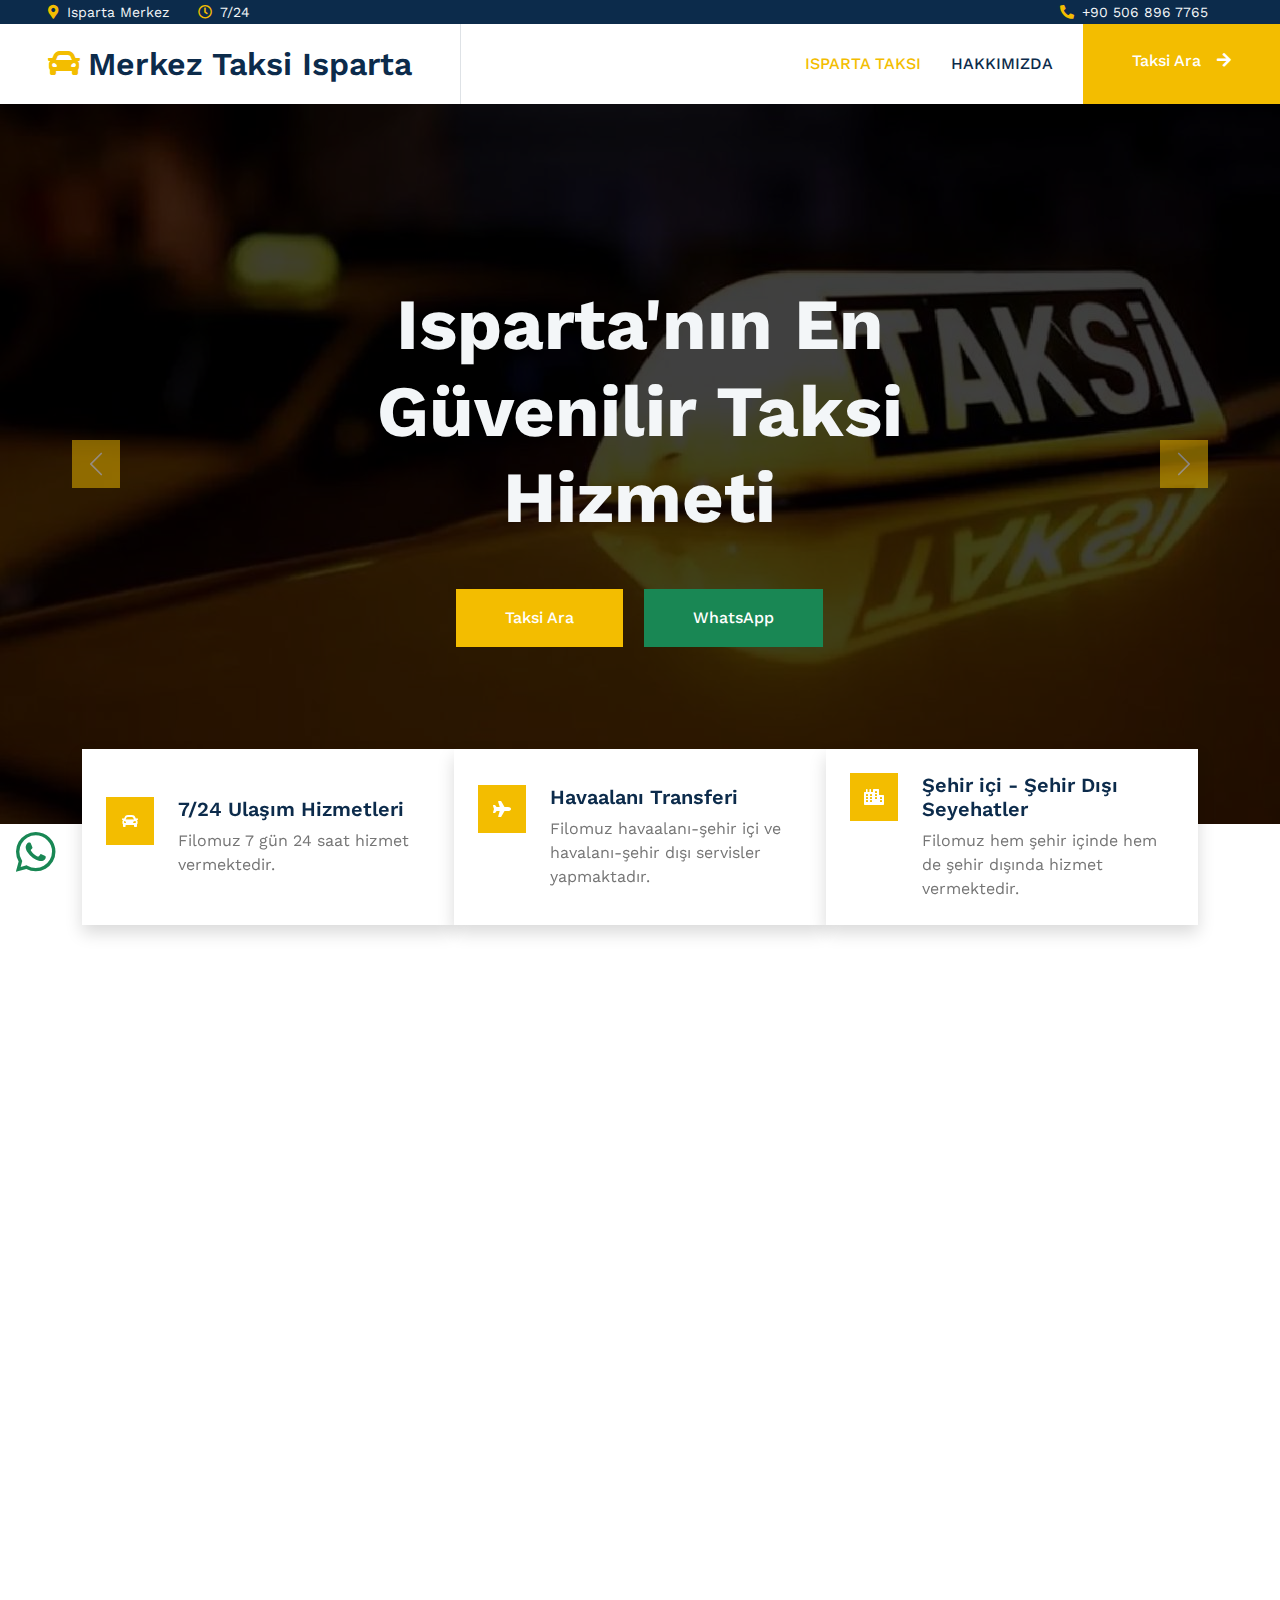
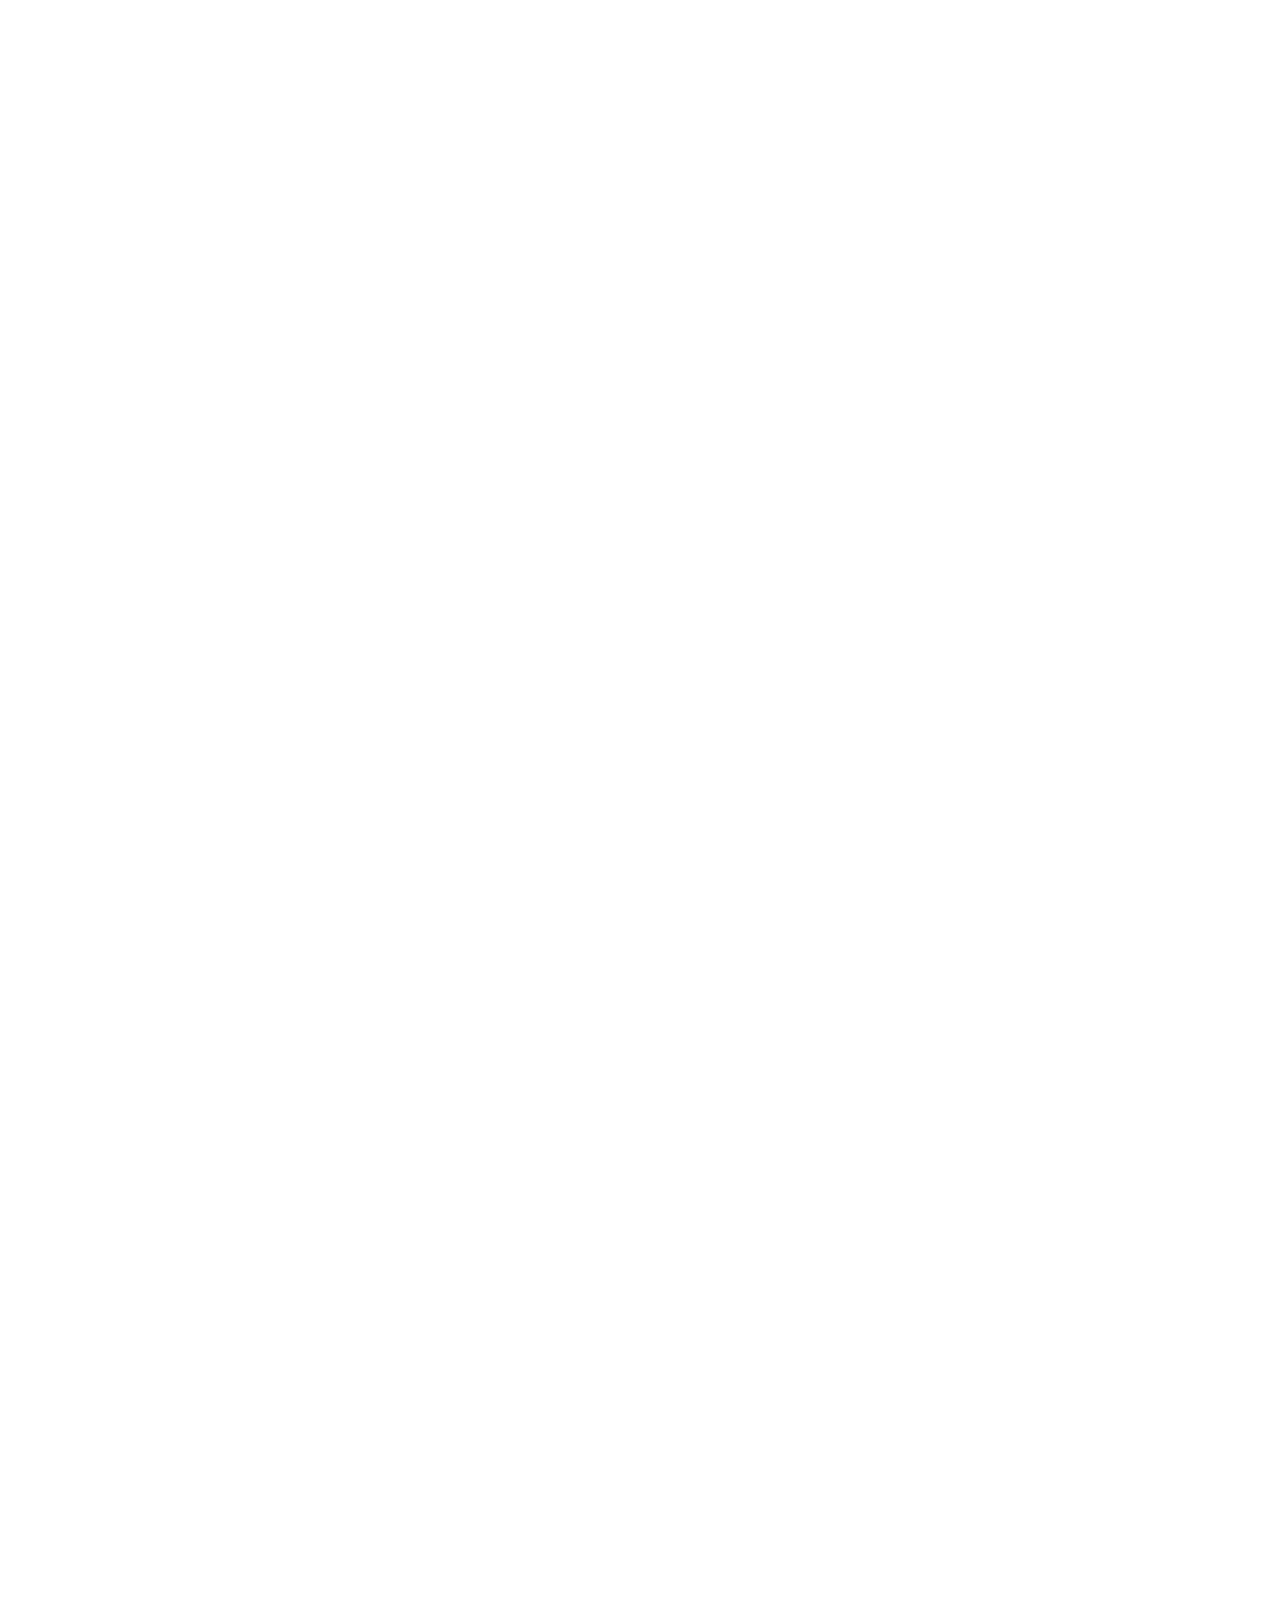
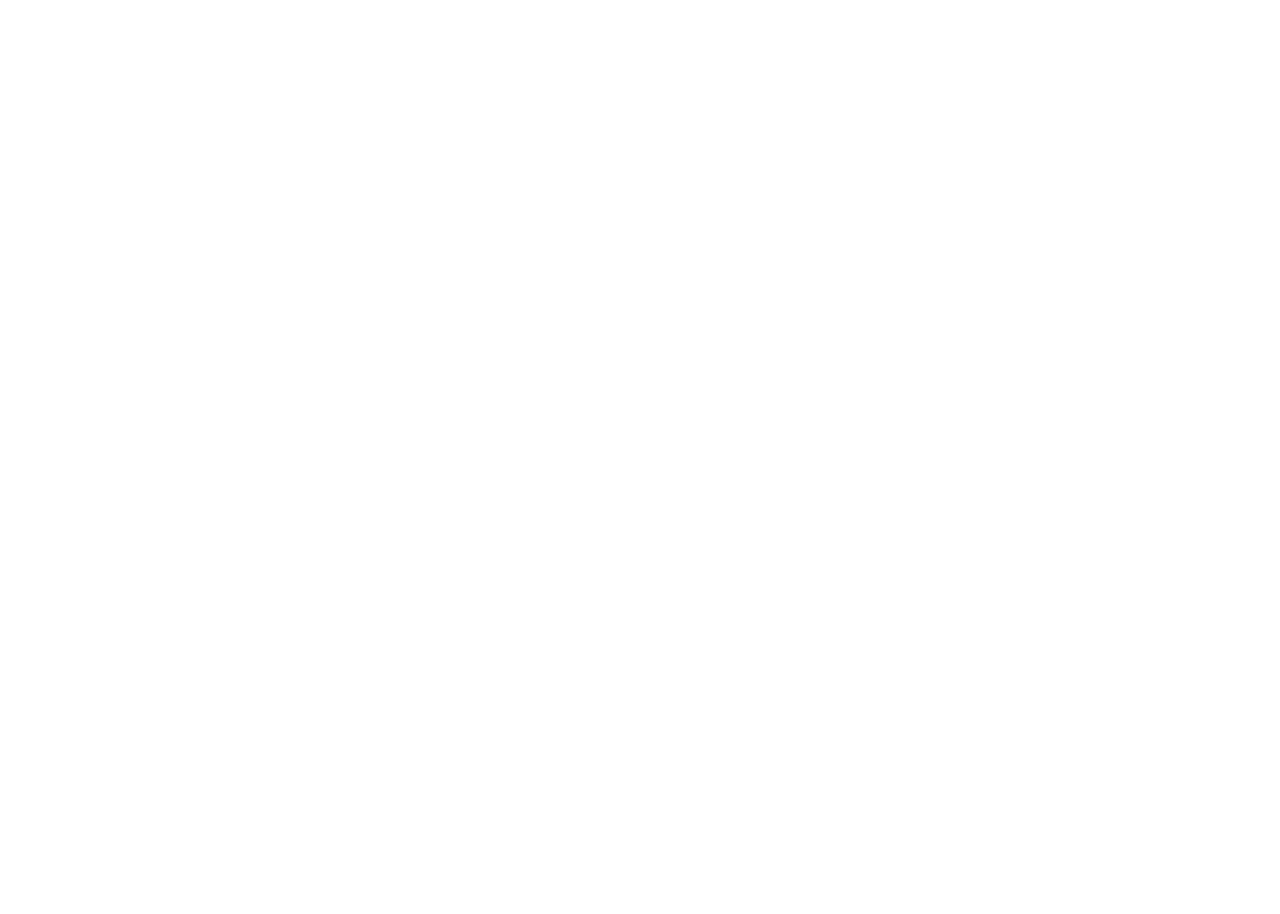
<file: index.html>
<!DOCTYPE html>
<html lang="en">
  <head>
    <meta charset="utf-8" />
    <title>Merkez Taksi Isparta</title>
    <meta content="width=device-width, initial-scale=1.0" name="viewport" />
    <meta content="" name="keywords" />
    <meta content="" name="description" />

    <!-- Favicon -->
    <link href="img/favicon.ico" rel="icon" />

    <!-- Google Web Fonts -->
    <link rel="preconnect" href="https://fonts.googleapis.com" />
    <link rel="preconnect" href="https://fonts.gstatic.com" crossorigin />
    <link
      href="https://fonts.googleapis.com/css2?family=Work+Sans:wght@400;500;600;700&display=swap"
      rel="stylesheet"
    />

    <!-- Icon Font Stylesheet -->
    <link
      href="https://cdnjs.cloudflare.com/ajax/libs/font-awesome/5.10.0/css/all.min.css"
      rel="stylesheet"
    />
    <link
      href="https://cdn.jsdelivr.net/npm/bootstrap-icons@1.4.1/font/bootstrap-icons.css"
      rel="stylesheet"
    />

    <!-- Libraries Stylesheet -->
    <link href="lib/animate/animate.min.css" rel="stylesheet" />
    <link href="lib/owlcarousel/assets/owl.carousel.min.css" rel="stylesheet" />

    <!-- Customized Bootstrap Stylesheet -->
    <link href="css/bootstrap.min.css" rel="stylesheet" />

    <!-- Template Stylesheet -->
    <link href="css/style.css" rel="stylesheet" />
  </head>

  <body>
    <!-- Spinner Start -->
    <div
      id="spinner"
      class="show bg-white position-fixed translate-middle w-100 vh-100 top-50 start-50 d-flex align-items-center justify-content-center"
    >
      <div class="spinner-grow text-primary" role="status"></div>
    </div>
    <!-- Spinner End -->

    <!-- Topbar Start -->
    <div class="container-fluid bg-dark text-light p-0">
      <div class="row gx-0 d-none d-lg-flex">
        <div class="col-lg-7 px-5 text-start">
          <div class="h-100 d-inline-flex align-items-center me-4">
            <small class="fa fa-map-marker-alt text-primary me-2"></small>
            <small>Isparta Merkez</small>
          </div>
          <div class="h-100 d-inline-flex align-items-center">
            <small class="far fa-clock text-primary me-2"></small>
            <small>7/24</small>
          </div>
        </div>
        <div class="col-lg-5 px-5 text-end">
          <div class="h-100 d-inline-flex align-items-center me-4">
            <small class="fa fa-phone-alt text-primary me-2"></small>
            <small>+90 506 896 7765</small>
          </div>
        </div>
      </div>
    </div>
    <!-- Topbar End -->

    <!-- Navbar Start -->
    <nav class="navbar navbar-expand-lg bg-white navbar-light sticky-top p-0">
      <a
        href="index.html"
        class="navbar-brand d-flex align-items-center border-end px-4 px-lg-5"
      >
        <h2 class="m-0">
          <i class="fa fa-car text-primary me-2"></i>Merkez Taksi Isparta
        </h2>
      </a>
      <button
        type="button"
        class="navbar-toggler me-4"
        data-bs-toggle="collapse"
        data-bs-target="#navbarCollapse"
      >
        <span class="navbar-toggler-icon"></span>
      </button>
      <div class="collapse navbar-collapse" id="navbarCollapse">
        <div class="navbar-nav ms-auto p-4 p-lg-0">
          <a href="index.html" class="nav-item nav-link active"
            >Isparta Taksi</a
          >
          <a href="contact.html" class="nav-item nav-link"> Hakkımızda </a>
        </div>
        <a href="tel:+905068967765" class="btn btn-primary py-4 px-lg-5 d-none d-lg-block"
          >Taksi Ara<i class="fa fa-arrow-right ms-3"></i
        ></a>
      </div>
    </nav>
    <!-- Navbar End -->

    <!-- Carousel Start -->
    <div class="container-fluid p-0 wow fadeIn" data-wow-delay="0.1s">
      <div id="header-carousel" class="carousel slide" data-bs-ride="carousel">
        <div class="carousel-inner">
          <div class="carousel-item active">
            <img class="w-100" src="img/taxi.jpg" alt="Image" />
            <div class="carousel-caption">
              <div class="container">
                <div class="row justify-content-center">
                  <div class="col-lg-7">
                    <h1 class="display-2 text-light mb-5 animated slideInDown">
                      Isparta'nın En Güvenilir Taksi Hizmeti
                    </h1>
                    <a href="tel:+905068967765" class="btn btn-primary py-sm-3 px-sm-5"
                      >Taksi Ara</a
                    >
                    <a href="https://wa.me/905068967765" class="btn btn-success py-sm-3 px-sm-5 ms-3"
                      >WhatsApp</a
                    >
                  </div>
                </div>
              </div>
            </div>
          </div>
          <div class="carousel-item">
            <img class="w-100" src="img/taksispot.webp" alt="Image" />
            <div class="carousel-caption">
              <div class="container">
                <div class="row justify-content-center">
                  <div class="col-lg-7">
                    <h1 class="display-2 text-light mb-5 animated slideInDown">
                      Isparta'nın Tüm Semtlerinde Hizmetinizde
                    </h1>
                    <a href="" class="btn btn-primary py-sm-3 px-sm-5"
                      >Taksi Ara</a
                    >
                    <a href="" class="btn btn-success py-sm-3 px-sm-5 ms-3"
                      >Whatsapp</a
                    >
                  </div>
                </div>
              </div>
            </div>
          </div>
        </div>
        <button
          class="carousel-control-prev"
          type="button"
          data-bs-target="#header-carousel"
          data-bs-slide="prev"
        >
          <span class="carousel-control-prev-icon" aria-hidden="true"></span>
          <span class="visually-hidden">Önceki</span>
        </button>
        <button
          class="carousel-control-next"
          type="button"
          data-bs-target="#header-carousel"
          data-bs-slide="next"
        >
          <span class="carousel-control-next-icon" aria-hidden="true"></span>
          <span class="visually-hidden">Sonraki</span>
        </button>
      </div>
    </div>
    <!-- Carousel End -->

    <!-- Facts Start -->
    <div class="container-fluid facts py-5 pt-lg-0">
      <div class="container py-5 pt-lg-0">
        <div class="row gx-0">
          <div class="col-lg-4 wow fadeIn" data-wow-delay="0.1s">
            <div
              class="bg-white shadow d-flex align-items-center h-100 p-4"
              style="min-height: 150px"
            >
              <div class="d-flex">
                <div class="flex-shrink-0 btn-lg-square bg-primary">
                  <i class="fa fa-car text-white"></i>
                </div>
                <div class="ps-4">
                  <h5>7/24 Ulaşım Hizmetleri</h5>
                  <span>Filomuz 7 gün 24 saat hizmet vermektedir.</span>
                </div>
              </div>
            </div>
          </div>
          <div class="col-lg-4 wow fadeIn" data-wow-delay="0.3s">
            <div
              class="bg-white shadow d-flex align-items-center h-100 p-4"
              style="min-height: 150px"
            >
              <div class="d-flex">
                <div class="flex-shrink-0 btn-lg-square bg-primary">
                  <i class="fa fa-plane text-white"></i>
                </div>
                <div class="ps-4">
                  <h5>Havaalanı Transferi</h5>
                  <span
                    >Filomuz havaalanı-şehir içi ve havalanı-şehir dışı
                    servisler yapmaktadır.</span
                  >
                </div>
              </div>
            </div>
          </div>
          <div class="col-lg-4 wow fadeIn" data-wow-delay="0.5s">
            <div
              class="bg-white shadow d-flex align-items-center h-100 p-4"
              style="min-height: 150px"
            >
              <div class="d-flex">
                <div class="flex-shrink-0 btn-lg-square bg-primary">
                  <i class="fa fa-city text-white"></i>
                </div>
                <div class="ps-4">
                  <h5>Şehir içi - Şehir Dışı Seyehatler</h5>
                  <span
                    >Filomuz hem şehir içinde hem de şehir dışında hizmet
                    vermektedir.</span
                  >
                </div>
              </div>
            </div>
          </div>
        </div>
      </div>
    </div>
    <!-- Facts End -->

    <!-- About Start -->
    <div class="container-xxl py-6">
      <div class="container">
        <div class="row g-5">
          <div class="col-lg-6 wow fadeInUp" data-wow-delay="0.1s">
            <div
              class="position-relative overflow-hidden ps-5 pt-5 h-100"
              style="min-height: 400px"
            >
              <img
                class="position-absolute w-140 h-140"
                src="img/f.png"
                alt=""
                style="object-fit: cover"
              />
              <img
                class="position-absolute top-0 start-0 bg-white pe-3 pb-3"
                src="img/merkez-taksi-isparta-logo.webp"
                alt=""
                style="width: 200px; height: 80px"
              />
            </div>
          </div>
          <div id="#hakkimizda" class="col-lg-6 wow fadeInUp" data-wow-delay="0.5s">
            <div class="h-100">
              <h6 class="text-primary text-uppercase mb-2">Hakkımızda</h6>
              <h1 class="display-6 mb-4">Isparta Merkez Taksi</h1>
              <p>
                Isparta Merkez Taksi, 2015 yılından beri Isparta’da en güvenilir
                ve konforlu taksi hizmeti sunmayı ilke edinmiş bir firmadır.
                Müşterilerimizin memnuniyetini her zaman ön planda tutarak,
                kaliteli ve güvenli bir ulaşım hizmeti sunmak için çalışıyoruz.</br></br>
                Filomuz: Filomuzda, son model ve klimalı araçlar yer almaktadır.
                Araçlarımızın bakımları düzenli olarak yapılmakta ve her zaman
                temiz ve hijyenik bir şekilde müşterilerimizin hizmetine
                sunulmaktadır.</br></br> Sürücülerimiz: Sürücülerimiz, deneyimli, güler
                yüzlü ve trafik kurallarına uyan kişilerden oluşmaktadır.
                Müşterilerimize en iyi hizmeti sunmak için sürekli eğitim
                almaktadırlar.
              </p>
             
              </div>
            </div>
          </div>
        </div>
      </div>
    </div>
    <!-- About End -->

    <!-- Courses Start -->
    <div class="container-xxl courses my-6 py-6 pb-0">
      <div class="container">
        <div
          class="text-center mx-auto mb-5 wow fadeInUp"
          data-wow-delay="0.1s"
          style="max-width: 500px"
        >
          <h6 class="text-primary text-uppercase mb-2">Profesyonel Taksi Hizmeti
            Hizmetlerimiz</h6>
          <h1 class="display-6 mb-4">
            Güler Yüzlü Tecrübeli Şoför Kadromuz ile Hizmetinizdeyiz.
          </h1>
        </div>
        <div class="row g-4 justify-content-center">
          <div class="col-lg-4 col-md-6 wow fadeInUp" data-wow-delay="0.1s">
            <div
              class="courses-item d-flex flex-column bg-white overflow-hidden h-100"
            >
              <div class="text-center p-4 pt-0">
                <div
                  class="d-inline-block bg-primary text-white fs-5 py-1 px-4 mb-4"
                >
                 
                </div>
                <h5 class="mb-3">Askerlere İndirim</h5>
                <p>
                  Isparta’ya gelen ve Isparta’da hizmet veren tüm askeri personele çeşitli oranlarda indirimlerimiz vardır.
                </p>
                
              </div>
              <div class="position-relative mt-auto">
                <img class="img-fluid" src="img/turk-askeri-6.webp" alt="" />
                
              </div>
            </div>
          </div>
          <div class="col-lg-4 col-md-6 wow fadeInUp" data-wow-delay="0.3s">
            <div
              class="courses-item d-flex flex-column bg-white overflow-hidden h-100"
            >
              <div class="text-center p-4 pt-0">
                <div
                  class="d-inline-block bg-primary text-white fs-5 py-1 px-4 mb-4"
                >
                 
                </div>
                <h5 class="mb-3">SDÜ Öğrencilerine İndirim</h5>
                <p>
                  Süleyman Demirel Üniversitesi tm öğrencilerine çeşitli oranlarda indirimlerimiz vardır.
                </p>
                
              </div>
              <div class="position-relative mt-auto">
                <img class="img-fluid" src="img/hk2.jpg" alt="" />
               
              </div>
            </div>
          </div>
          
          <div class="col-lg-8 my-6 mb-0 wow fadeInUp" data-wow-delay="0.1s">
            <div class="bg-primary text-center p-5">
              <h1 class="mb-4">İletişime Geçin</h1>
              <p class="text-dark">
                Şikayet ve önerileriniz için aşağıdan iletişime geçebilirsiniz.
              </p>
                  <div class="col-12">
                    <a href="https://wa.me/905068967765" class="btn w-100 btn-dark btn-lg text-primary ">Mesaj</a>
                  </div>
                </div>
          
            </div>
          </div>
          
        </div>
      </div>
    </div>
    <!-- Courses End -->

    <!-- Features Start -->
    <div class="container">
      <div class="row row-cols-1 row-cols-md-3 g-4 wow fadeInUp">
        <div class="col">
          <div class="card text-center bg-transparent border border-info">
            <div class="card-body">
              <h1 class="card-title text-info" style="font-size: 4rem;">2015
                </h1>
              <p class="card-text text-info" style="font-size: 2rem;">2015 Yılından İtibaren</p>
            </div>
          </div>
        </div>
        <div class="col">
          <div class="card text-center bg-transparent border border-success">
            <div class="card-body">
              <h1 class="card-title text-success" style="font-size: 4rem;">4000+</h1>
              <p class="card-text text-success" style="font-size: 2rem;">Taksi Hizmeti Alanı</p>
            </div>
          </div>
        </div>
        
        <div class="col">
          <div class="card text-center bg-transparent border border-warning">
            <div class="card-body">
              <h1 class="card-title text-warning" style="font-size: 4rem;">20 +
                </h1>
              <p class="card-text text-warning" style="font-size: 2rem;">Taksi Araç Sayısı</p>
            </div>
          </div>
        </div>
      </div>
  
    </div>
<br><br><br>

    <div class="container">
      <div class="row justify-content-center wow fadeInUp">
        <div class="col-md-6 text-center">
          <h4 class="mb-3 text-warning">Müşteri Memnuniyeti</h4>
          <h1 class="mb-">Isparta’da Taksi Hizmetimizden Faydalanan Değerli Müşterilerimiz</h1>
        </div>
      </div>
    </div>


    <!-- Testimonial Start -->
    <div class="container-xxl py-6">
      <div class="container">
        <div class="row justify-content-center">
          <div class="col-lg-8 wow fadeInUp" data-wow-delay="0.1s">
            <div class="owl-carousel testimonial-carousel">
              <div class="testimonial-item text-center">
                <div class="position-relative mb-5">
                  <img
                    class="img-fluid rounded-circle mx-auto"
                    src="img/illustration-of-human-icon-user-symbol-icon-modern-design-on-blank-background-free-vector.jpg"
                    alt=""
                  />
                  <div
                    class="position-absolute top-100 start-50 translate-middle d-flex align-items-center justify-content-center bg-white rounded-circle"
                    style="width: 60px; height: 60px"
                  >
                    <i class="fa fa-quote-left fa-2x text-primary"></i>
                  </div>
                </div>
                <p class="fs-4">
                  Geçen hafta havaalanına gitmek için Isparta Merkez Taksi’yi aradım. Sürücü tam zamanında geldi ve arabası çok temizdi. Havaalanına güvenli ve hızlı bir şekilde ulaşmamı sağladı.
                </p>
                <hr class="w-25 mx-auto" />
                <h5>Ahmet A.</h5>
              </div>
              <div class="testimonial-item text-center">
                <div class="position-relative mb-5">
                  <img
                    class="img-fluid rounded-circle mx-auto"
                    src="img/illustration-of-human-icon-user-symbol-icon-modern-design-on-blank-background-free-vector.jpg"
                    alt=""
                  />
                  <div
                    class="position-absolute top-100 start-50 translate-middle d-flex align-items-center justify-content-center bg-white rounded-circle"
                    style="width: 60px; height: 60px"
                  >
                    <i class="fa fa-quote-left fa-2x text-primary"></i>
                  </div>
                </div>
                <p class="fs-4">
                  Fiyatlar da makul. Taksimetre her zaman açıktı ve sürücüler fazla ücret istemedi.
                </p>
                <hr class="w-25 mx-auto" />
                <h5>
                  İrem S.</h5>
               
              </div>
              <div class="testimonial-item text-center">
                <div class="position-relative mb-5">
                  <img
                    class="img-fluid rounded-circle mx-auto"
                    src="img/illustration-of-human-icon-user-symbol-icon-modern-design-on-blank-background-free-vector.jpg"
                    alt=""
                  />
                  <div
                    class="position-absolute top-100 start-50 translate-middle d-flex align-items-center justify-content-center bg-white rounded-circle"
                    style="width: 60px; height: 60px"
                  >
                    <i class="fa fa-quote-left fa-2x text-primary"></i>
                  </div>
                </div>
                <p class="fs-4">
                  Isparta Merkez Taksi’yi şehir içinde dolaşmak için birkaç kez kullandım. Her seferinde hızlı ve güvenilir bir hizmet aldım. Sürücüler yolları iyi biliyor ve trafikte ustalığını konuşturuyor.
                </p>
                <hr class="w-25 mx-auto" />
                <h5>Musfata İ.
                </h5>
             
              </div>
            </div>
          </div>
        </div>
      </div>
    </div>
    <!-- Testimonial End -->

    <!-- Footer Start -->
    <div class="container">
      <footer class="d-flex flex-wrap justify-content-between align-items-center py-3 my-4 border-top wow fadeInUp ">
        <p class="col-md-4 mb-0 text-body-secondary">© 2024 Merkez Taksi Isparta</p>
        <br>
        <div class="d-flex justify-content-end">  <a href="tel:+905068967765" class="btn btn-primary btn-sm text-dark">Hemen Ara</a>
        </div>
      </footer>
    </div>
    
    
    <!-- Footer End -->

    

    <!-- Back to Top -->
    <div class="container-fluid">
    </div>
  <a href="https://wa.me/905068967765" class="fixed-bottom w-25 p-3 ">
    <i class="bi bi-whatsapp fs-1 text-success"></i>
  </a>
  

    <!-- JavaScript Libraries -->
    <script src="https://code.jquery.com/jquery-3.4.1.min.js"></script>
    <script src="https://cdn.jsdelivr.net/npm/bootstrap@5.0.0/dist/js/bootstrap.bundle.min.js"></script>
    <script src="lib/wow/wow.min.js"></script>
    <script src="lib/easing/easing.min.js"></script>
    <script src="lib/waypoints/waypoints.min.js"></script>
    <script src="lib/owlcarousel/owl.carousel.min.js"></script>

    <!-- Template Javascript -->
    <script src="js/main.js"></script>
  </body>
</html>
</file>
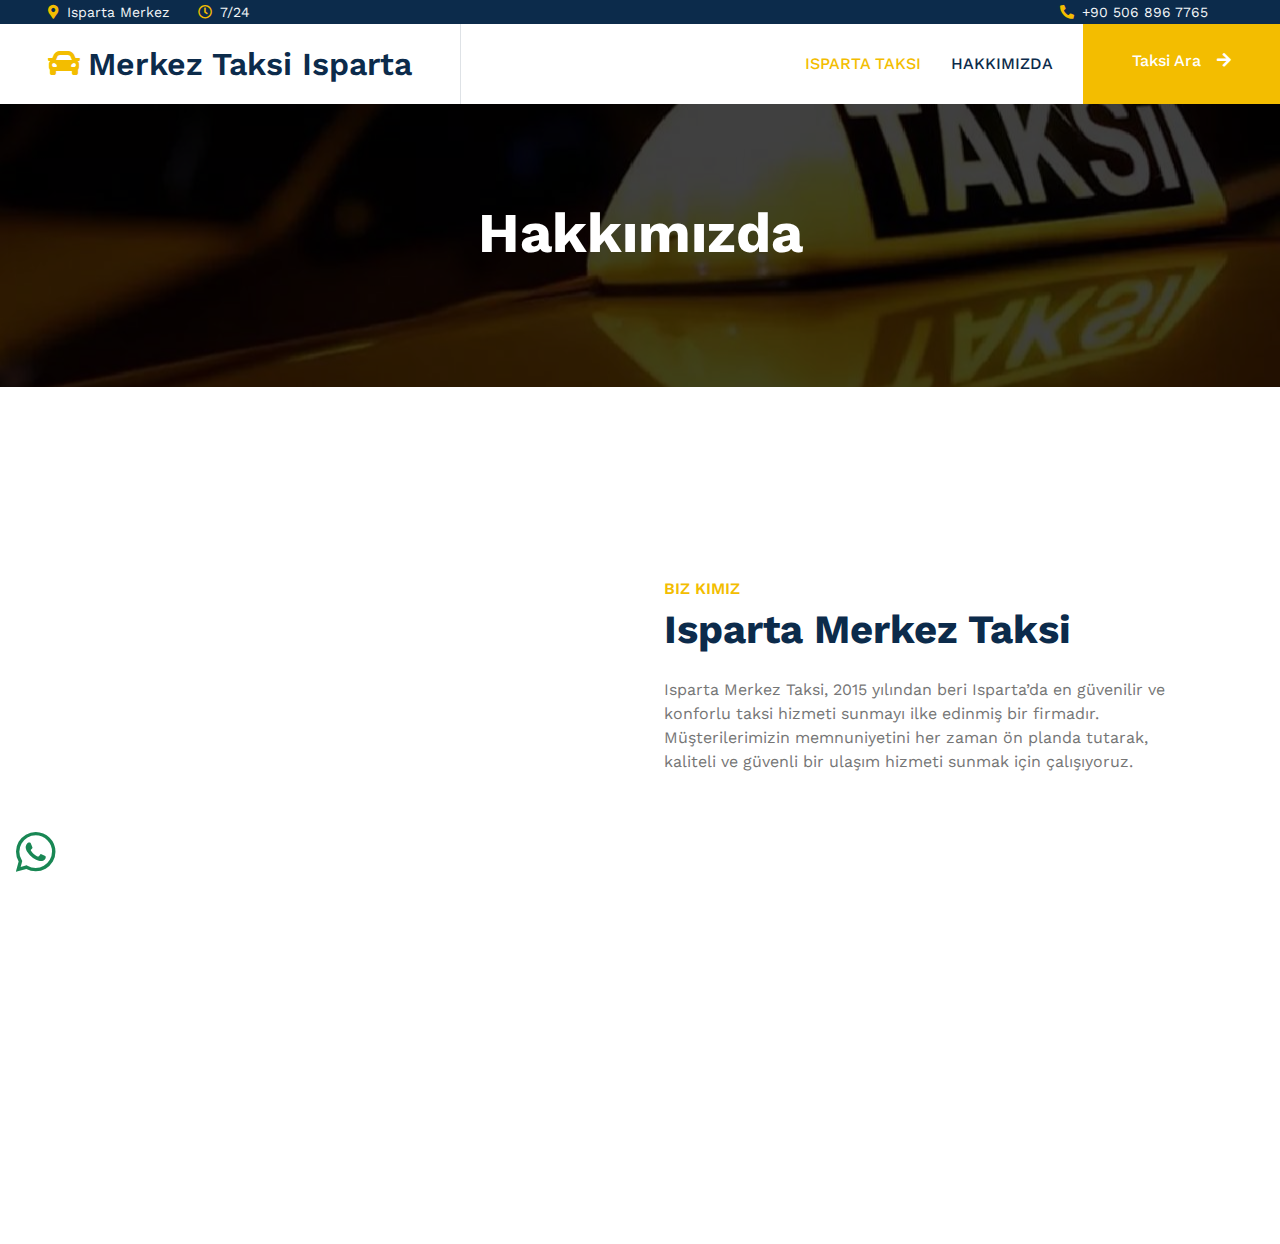
<file: contact.html>
<!DOCTYPE html>
<html lang="en">
  <head>
    <meta charset="utf-8" />
    <title>Isparta Merkez Taksi</title>
    <meta content="width=device-width, initial-scale=1.0" name="viewport" />
    <meta content="" name="keywords" />
    <meta content="" name="description" />

    <!-- Favicon -->
    <link href="img/favicon.ico" rel="icon" />

    <!-- Google Web Fonts -->
    <link rel="preconnect" href="https://fonts.googleapis.com" />
    <link rel="preconnect" href="https://fonts.gstatic.com" crossorigin />
    <link
      href="https://fonts.googleapis.com/css2?family=Work+Sans:wght@400;500;600;700&display=swap"
      rel="stylesheet"
    />

    <!-- Icon Font Stylesheet -->
    <link
      href="https://cdnjs.cloudflare.com/ajax/libs/font-awesome/5.10.0/css/all.min.css"
      rel="stylesheet"
    />
    <link
      href="https://cdn.jsdelivr.net/npm/bootstrap-icons@1.4.1/font/bootstrap-icons.css"
      rel="stylesheet"
    />

    <!-- Libraries Stylesheet -->
    <link href="lib/animate/animate.min.css" rel="stylesheet" />
    <link href="lib/owlcarousel/assets/owl.carousel.min.css" rel="stylesheet" />

    <!-- Customized Bootstrap Stylesheet -->
    <link href="css/bootstrap.min.css" rel="stylesheet" />

    <!-- Template Stylesheet -->
    <link href="css/style.css" rel="stylesheet" />
  </head>

  <body>
    <!-- Spinner Start -->
    <div
      id="spinner"
      class="show bg-white position-fixed translate-middle w-100 vh-100 top-50 start-50 d-flex align-items-center justify-content-center"
    >
      <div class="spinner-grow text-primary" role="status"></div>
    </div>
    <!-- Spinner End -->

    <!-- Topbar Start -->
    <div class="container-fluid bg-dark text-light p-0">
      <div class="row gx-0 d-none d-lg-flex">
        <div class="col-lg-7 px-5 text-start">
          <div class="h-100 d-inline-flex align-items-center me-4">
            <small class="fa fa-map-marker-alt text-primary me-2"></small>
            <small>Isparta Merkez</small>
          </div>
          <div class="h-100 d-inline-flex align-items-center">
            <small class="far fa-clock text-primary me-2"></small>
            <small>7/24</small>
          </div>
        </div>
        <div class="col-lg-5 px-5 text-end">
          <div class="h-100 d-inline-flex align-items-center me-4">
            <small class="fa fa-phone-alt text-primary me-2"></small>
            <small>+90 506 896 7765</small>
          </div>
        </div>
      </div>
    </div>
    <!-- Topbar End -->

    <!-- Navbar Start -->
    <!-- Navbar Start -->
    <nav class="navbar navbar-expand-lg bg-white navbar-light sticky-top p-0">
      <a
        href="index.html"
        class="navbar-brand d-flex align-items-center border-end px-4 px-lg-5"
      >
        <h2 class="m-0">
          <i class="fa fa-car text-primary me-2"></i>Merkez Taksi Isparta
        </h2>
      </a>
      <button
        type="button"
        class="navbar-toggler me-4"
        data-bs-toggle="collapse"
        data-bs-target="#navbarCollapse"
      >
        <span class="navbar-toggler-icon"></span>
      </button>
      <div class="collapse navbar-collapse" id="navbarCollapse">
        <div class="navbar-nav ms-auto p-4 p-lg-0">
          <a href="index.html" class="nav-item nav-link active"
            >Isparta Taksi</a
          >
          <a href="contact.html" class="nav-item nav-link"> Hakkımızda </a>
        </div>
        <a
          href="tel:+905068967765"
          class="btn btn-primary py-4 px-lg-5 d-none d-lg-block"
          >Taksi Ara<i class="fa fa-arrow-right ms-3"></i
        ></a>
      </div>
    </nav>
    <!-- Navbar End -->

    <!-- Page Header Start -->
    <div
      class="container-fluid page-header py-6 my-6 mt-0 wow fadeIn"
      data-wow-delay="0.1s"
    >
      <div class="container">
        <div class="container text-center">
          <h1 class="display-4 text-white animated slideInDown mb-4">
            Hakkımızda
          </h1>
          <nav aria-label="breadcrumb animated slideInDown"></nav>
        </div>
      </div>
    </div>
    <!-- Page Header End -->

    <!-- Contact Start -->
    <div class="container-xxl py-6">
      <div class="container">
        <div class="row g-5">
          <div
            class="col-lg-6 wow fadeInUp"
            data-wow-delay="0.1s"
            style="min-height: 450px"
          >
            <div class="position-relative h-100">
              <iframe
                class="position-relative w-100 h-100"
                src="https://www.google.com/maps/embed/v1/place?q=Bahçelievler,+Iyaşpark+Avm,+Ertokuş+Caddesi,+Isparta+Merkez/Isparta,+Türkiye&key=AIzaSyBFw0Qbyq9zTFTd-tUY6dZWTgaQzuU17R8"
                frameborder="0"
                style="min-height: 450px; border: 0"
                allowfullscreen=""
                aria-hidden="false"
                tabindex="0"
              ></iframe>
            </div>
          </div>
          <div class="col-lg-6 wow fadeInUp" data-wow-delay="0.5s">
            <h6 class="text-primary text-uppercase mb-2">Biz Kimiz</h6>
            <h1 class="display-6 mb-4">Isparta Merkez Taksi</h1>
            <p class="mb-4">
              Isparta Merkez Taksi, 2015 yılından beri Isparta’da en güvenilir
              ve konforlu taksi hizmeti sunmayı ilke edinmiş bir firmadır.
              Müşterilerimizin memnuniyetini her zaman ön planda tutarak,
              kaliteli ve güvenli bir ulaşım hizmeti sunmak için çalışıyoruz.
            </p>
          </div>
        </div>
      </div>
    </div>
    <!-- Contact End -->

    <!-- Footer Start -->
    <!-- Footer Start -->
    <div class="container">
      <footer
        class="d-flex flex-wrap justify-content-between align-items-center py-3 my-4 border-top wow fadeInUp"
      >
        <p class="col-md-4 mb-0 text-body-secondary">
          © 2024 Merkez Taksi Isparta
        </p>
        <br />
        <div class="d-flex justify-content-end">
          <a href="tel:+905068967765" class="btn btn-primary btn-sm text-dark"
            >Hemen Ara</a
          >
        </div>
      </footer>
    </div>

    <!-- Footer End -->

    <!-- Back to Top -->
    <div class="container-fluid"></div>
    <a href="https://wa.me/905068967765" class="fixed-bottom w-25 p-3">
      <i class="bi bi-whatsapp fs-1 text-success"></i>
    </a>

    <!-- JavaScript Libraries -->
    <script src="https://code.jquery.com/jquery-3.4.1.min.js"></script>
    <script src="https://cdn.jsdelivr.net/npm/bootstrap@5.0.0/dist/js/bootstrap.bundle.min.js"></script>
    <script src="lib/wow/wow.min.js"></script>
    <script src="lib/easing/easing.min.js"></script>
    <script src="lib/waypoints/waypoints.min.js"></script>
    <script src="lib/owlcarousel/owl.carousel.min.js"></script>

    <!-- Template Javascript -->
    <script src="js/main.js"></script>
  </body>
</html>
</file>
<file: css/style.css>
/********** Template CSS **********/
:root {
    --primary: #F3BD00;
    --secondary: #757575;
    --light: #F3F6F8;
    --dark: #0C2B4B;
}

.py-6 {
    padding-top: 6rem;
    padding-bottom: 6rem;
}

.my-6 {
    margin-top: 6rem;
    margin-bottom: 6rem;
}

.back-to-top {
    position: fixed;
    display: none;
    right: 30px;
    bottom: 30px;
    z-index: 99;
}


/*** Spinner ***/
#spinner {
    opacity: 0;
    visibility: hidden;
    transition: opacity .5s ease-out, visibility 0s linear .5s;
    z-index: 99999;
}

#spinner.show {
    transition: opacity .5s ease-out, visibility 0s linear 0s;
    visibility: visible;
    opacity: 1;
}


/*** Button ***/
.btn {
    font-weight: 500;
    transition: .5s;
}

.btn.btn-primary,
.btn.btn-outline-primary:hover {
    color: #FFFFFF;
}

.btn-square {
    width: 38px;
    height: 38px;
}

.btn-sm-square {
    width: 32px;
    height: 32px;
}

.btn-lg-square {
    width: 48px;
    height: 48px;
}

.btn-square,
.btn-sm-square,
.btn-lg-square {
    padding: 0;
    display: flex;
    align-items: center;
    justify-content: center;
    font-weight: normal;
}


/*** Navbar ***/
.navbar.sticky-top {
    top: -100px;
    transition: .5s;
}

.navbar .navbar-brand,
.navbar a.btn {
    height: 80px
}

.navbar .navbar-nav .nav-link {
    margin-right: 30px;
    padding: 25px 0;
    color: var(--dark);
    font-weight: 500;
    text-transform: uppercase;
    outline: none;
}

.navbar .navbar-nav .nav-link:hover,
.navbar .navbar-nav .nav-link.active {
    color: var(--primary);
}

.navbar .dropdown-toggle::after {
    border: none;
    content: "\f107";
    font-family: "Font Awesome 5 Free";
    font-weight: 900;
    vertical-align: middle;
    margin-left: 8px;
}

@media (max-width: 991.98px) {
    .navbar .navbar-nav .nav-link  {
        margin-right: 0;
        padding: 10px 0;
    }

    .navbar .navbar-nav {
        border-top: 1px solid #EEEEEE;
    }
}

@media (min-width: 992px) {
    .navbar .nav-item .dropdown-menu {
        display: block;
        border: none;
        margin-top: 0;
        top: 150%;
        opacity: 0;
        visibility: hidden;
        transition: .5s;
    }

    .navbar .nav-item:hover .dropdown-menu {
        top: 100%;
        visibility: visible;
        transition: .5s;
        opacity: 1;
    }
}


/*** Header ***/
.carousel-caption {
    top: 0;
    left: 0;
    right: 0;
    bottom: 0;
    display: flex;
    align-items: center;
    justify-content: center;
    text-align: center;
    background: rgba(0, 0, 0, .75);
    z-index: 1;
}

.carousel-control-prev,
.carousel-control-next {
    width: 15%;
}

.carousel-control-prev-icon,
.carousel-control-next-icon {
    width: 3rem;
    height: 3rem;
    background-color: var(--primary);
    border: 10px solid var(--primary);
}

@media (max-width: 768px) {
    #header-carousel .carousel-item {
        position: relative;
        min-height: 450px;
    }
    
    #header-carousel .carousel-item img {
        position: absolute;
        width: 100%;
        height: 100%;
        object-fit: cover;
    }
}

.page-header {
    background: linear-gradient(rgba(0, 0, 0, .75), rgba(0, 0, 0, .75)), url(../img/taxi.jpg) center center no-repeat;
    background-size: cover;
}

.breadcrumb-item+.breadcrumb-item::before {
    color: #999999;
}


/*** Facts ***/
@media (min-width: 991.98px) {
    .facts {
        position: relative;
        margin-top: -75px;
        z-index: 1;
    }
}


/*** Courses ***/
.courses {
    min-height: 100vh;
    background: linear-gradient(rgba(255, 255, 255, .9), rgba(255, 255, 255, .9)), url(../img/carousel-1.jpg) center center no-repeat;
    background-attachment: fixed;
    background-size: cover;
}

.courses-item .courses-overlay {
    position: absolute;
    width: 100%;
    height: 0;
    top: 0;
    left: 0;
    display: flex;
    align-items: center;
    justify-content: center;
    background: rgba(0, 0, 0, .5);
    overflow: hidden;
    opacity: 0;
    transition: .5s;
}

.courses-item:hover .courses-overlay {
    height: 100%;
    opacity: 1;
}


/*** Team ***/
.team-items {
    margin: -.75rem;
}

.team-item {
    padding: .75rem;
}

.team-item::after {
    position: absolute;
    content: "";
    width: 100%;
    height: 0;
    top: 0;
    left: 0;
    background: #FFFFFF;
    transition: .5s;
    z-index: -1;
}

.team-item:hover::after {
    height: 100%;
    background: var(--primary);
}

.team-item .team-social {
    position: absolute;
    width: 100%;
    height: 0;
    top: 0;
    left: 0;
    display: flex;
    align-items: center;
    justify-content: center;
    background: rgba(0, 0, 0, .75);
    overflow: hidden;
    opacity: 0;
    transition: .5s;
}

.team-item:hover .team-social {
    height: 100%;
    opacity: 1;
}


/*** Testimonial ***/
.testimonial-carousel .owl-dots {
    height: 40px;
    margin-top: 25px;
    display: flex;
    align-items: center;
    justify-content: center;
}

.testimonial-carousel .owl-dot {
    position: relative;
    display: inline-block;
    margin: 0 5px;
    width: 20px;
    height: 20px;
    background: transparent;
    border: 2px solid var(--primary);
    transition: .5s;
}

.testimonial-carousel .owl-dot.active {
    width: 40px;
    height: 40px;
    background: var(--primary);
}

.testimonial-carousel .owl-item img {
    width: 150px;
    height: 150px;
}


/*** Footer ***/
.footer .btn.btn-link {
    display: block;
    margin-bottom: 5px;
    padding: 0;
    text-align: left;
    color: var(--light);
    font-weight: normal;
    text-transform: capitalize;
    transition: .3s;
}

.footer .btn.btn-link::before {
    position: relative;
    content: "\f105";
    font-family: "Font Awesome 5 Free";
    font-weight: 900;
    color: var(--light);
    margin-right: 10px;
}

.footer .btn.btn-link:hover {
    color: var(--primary);
    letter-spacing: 1px;
    box-shadow: none;
}

.copyright {
    background: #092139;
}

.copyright a {
    color: var(--primary);
}

.copyright a:hover {
    color: var(--light);
}
</file>
